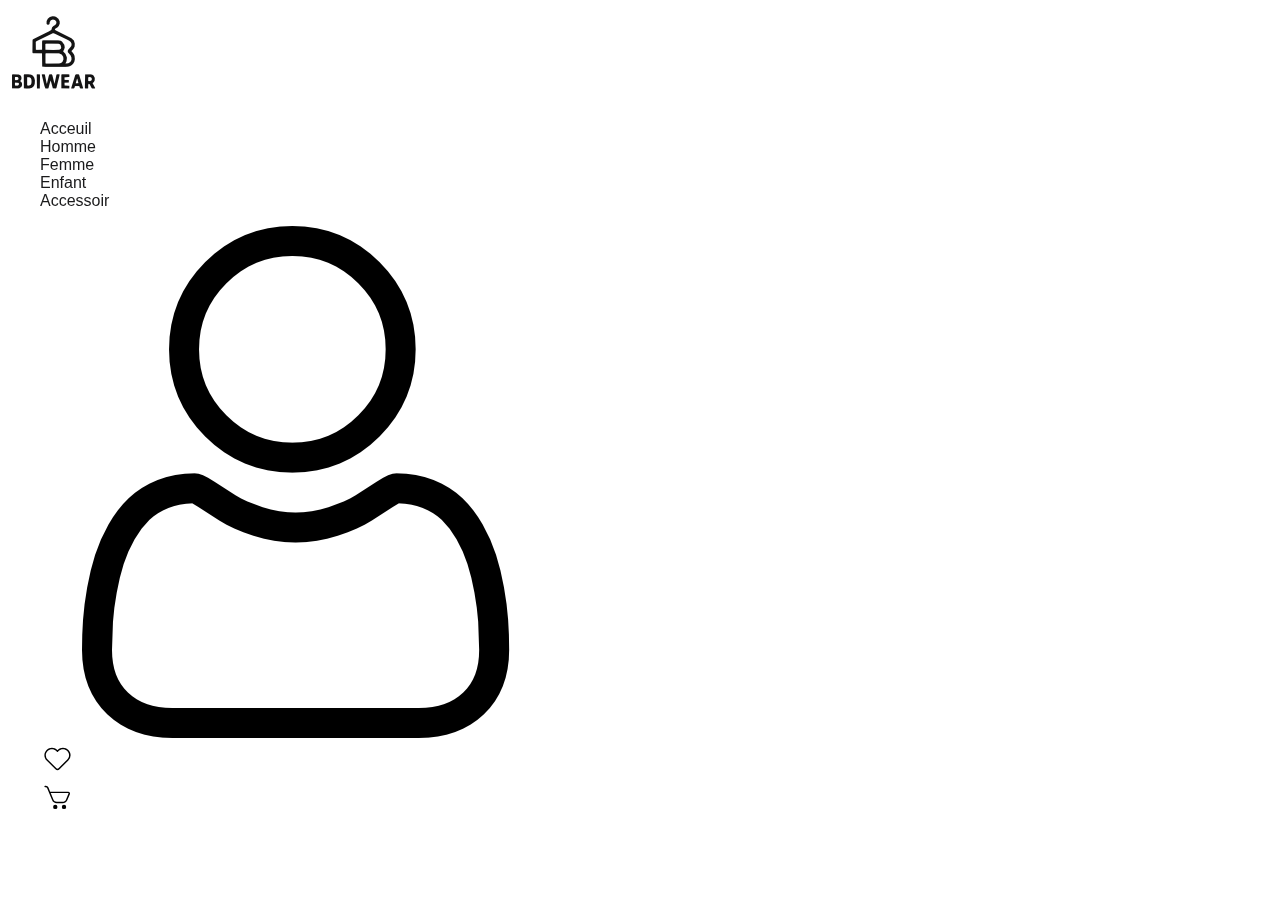
<file: index.html>
<!DOCTYPE html>
<html lang="fr">
<head>
    <meta charset="UTF-8">
    <meta name="viewport" content="width=device-width, initial-scale=1.0">
    <title>bdiwear | Accueil</title>
    <link rel="stylesheet" href="css/style.css">
    <link rel="icon" type="image/x-icon" href="image/logo_bdiwear_carré.png">
</head>
<body>
    <header>
        <div>
            <img src="image/logo_bdiwear.png" alt="">
        </div>
        <nav>
            <ul>
                <li><a href="#">Acceuil</a></li>
                <li><a href="#">Homme</a></li>
                <li><a href="#">Femme</a></li>
                <li><a href="#"> Enfant</a></li>
                <li><a href="#"> Accessoir</a></li>
            </ul>
        </nav>
        <div>
            <ul>
                <li><a href="#"><img src="image/user.png" alt=""></a></li>
                <li><a href="#"><img src="image/heart.png" alt=""></a></li>
                <li><a href="#"><img src="image/cart.png" alt=""></a></li>
            </ul>
        </div>
    </header>

    <main></main>
    <footer></footer>
</body>
</html>
</file>
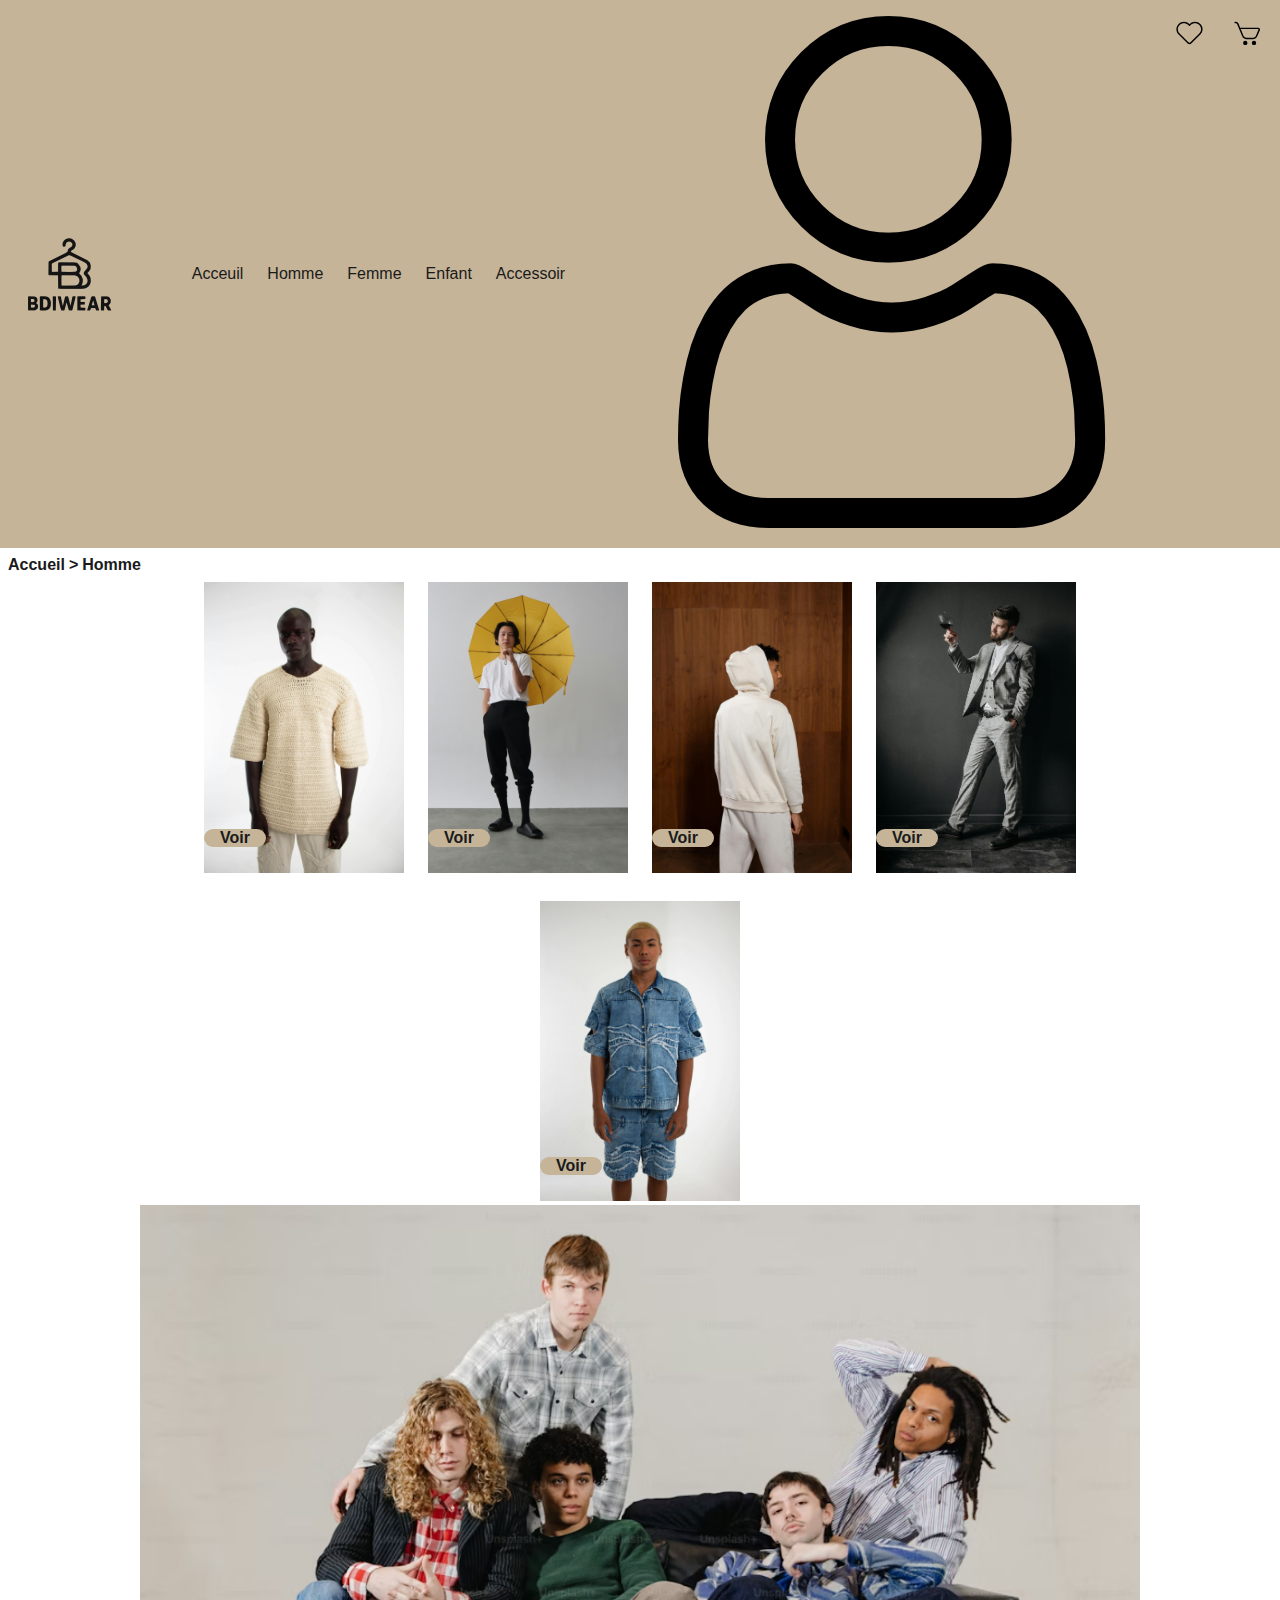
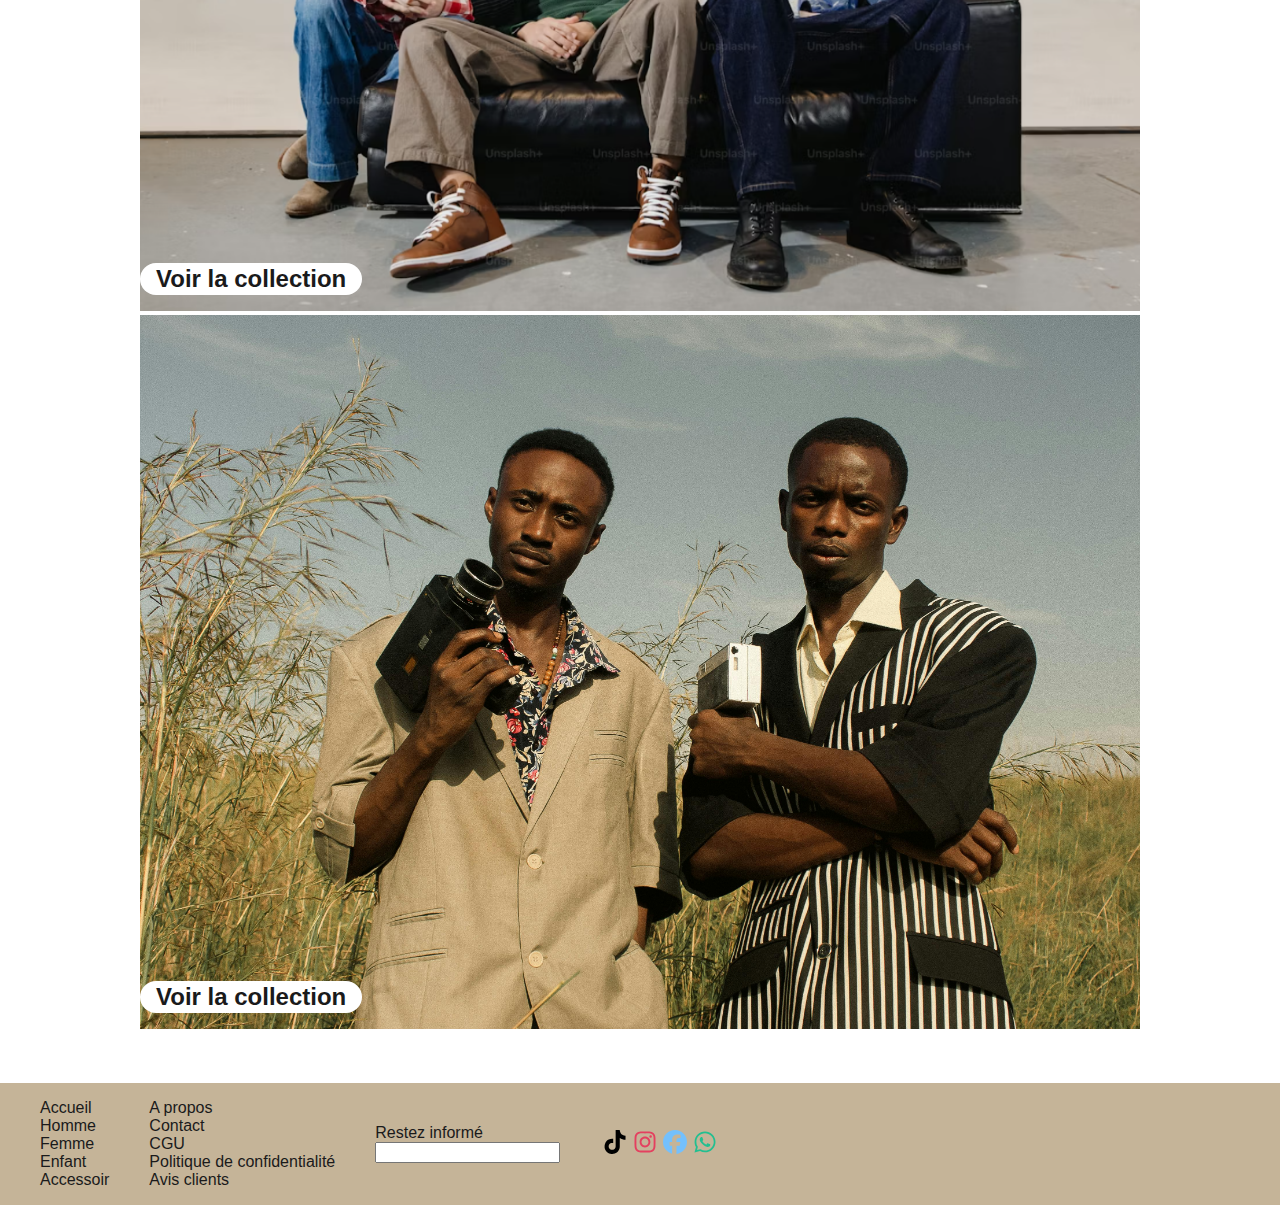
<file: homme.html>
<!DOCTYPE html>
<html lang="fr">
<head>
    <meta charset="UTF-8">
    <meta name="viewport" content="width=device-width, initial-scale=1.0">
    <link rel="stylesheet" href="css/style.css">
    <script src="js/script.js" defer></script>
    <title>bdiwear | Homme</title>
    <link rel="icon" type="image/x-icon" href="image/logo_bdiwear_carré.png">
</head>
<body>
    <header>
        <div id="header_main">
            <div>
                <a href="index.html"><img src="image/logo_bdiwear.png" alt="logo"></a>
            </div>
            <nav class="for_big_screen">
                <ul>
                    <li><a href="index.html">Acceuil</a></li>
                    <li><a href="homme.html">Homme</a></li>
                    <li><a href="femme.html">Femme</a></li>
                    <li><a href="enfant.html"> Enfant</a></li>
                    <li><a href="accessoir.html"> Accessoir</a></li>
                </ul>
            </nav>
            <div id="menu_icon">
                <div class="bar1"></div>
                <div class="bar2"></div>
                <div class="bar3"></div>
            </div>
            <div class="for_big_screen">
                <ul>
                    <li><a href="#"><img src="image/user.png" alt=""></a></li>
                    <li><a href="#"><img src="image/heart.png" alt=""></a></li>
                    <li><a href="#"><img src="image/cart.png" alt=""></a></li>
                </ul>
            </div>
        </div>
        <div id="breadcrumb">
            <ul>
                <li><a href="index.html">Accueil</a></li>
                <li>Homme</li>
            </ul>
        </div>
        <div class="for_burger_menu">
            <nav>
                <ul>
                    <li><a href="index.html">Acceuil</a></li>
                    <li><a href="homme.html">Homme</a></li>
                    <li><a href="femme.html">Femme</a></li>
                    <li><a href="enfant.html"> Enfant</a></li>
                    <li><a href="accessoir.html"> Accessoir</a></li>
                </ul>
            </nav>
            <div>
                <ul>
                    <li><a href="#"><img src="image/user.png" alt=""></a></li>
                    <li><a href="#"><img src="image/heart.png" alt=""></a></li>
                    <li><a href="#"><img src="image/cart.png" alt=""></a></li>
                </ul>
            </div>
        </div>
    </header>
    <main>
        <h1>Homme</h1>
        <div class="for_big_screen filter_line">
            <ul>
                <li><a href="#">Filtre 1</a></li>
                <li><a href="#">Filtre 2</a></li>
                <li><a href="#">Filtre 3</a></li>
                <li><a href="#">Filtre 4</a></li>
                <li><a href="#">Filtre 5</a></li>
                <li><a href="#">Filtre 6</a></li>
                <li><a href="#">Filtre 7</a></li>
                <li><a href="#">Filtre 8</a></li>
            </ul>
        </div>
        <div class="gallerie">
            <article>
                <img src="image/homme001.jpg" alt="" class="image_produit">
                <a href="#">Voir</a>
            </article>
            <article>
                <img src="image/homme002.jpg" alt="" class="image_produit">
                <a href="#">Voir</a>
            </article>
            <article>
                <img src="image/homme003.jpg" alt="" class="image_produit">
                <a href="#">Voir</a>
            </article>
            <article>
                <img src="image/homme004.jpg" alt="" class="image_produit">
                <a href="#">Voir</a>
            </article>
            <article>
                <img src="image/homme005.jpg" alt="" class="image_produit">
                <a href="#">Voir</a>
            </article>
            <article>
                <img src="image/homme006.jpg" alt="" class="image_produit">
                <a href="#">Voir</a>
            </article>
            <article>
                <img src="image/homme007.jpg" alt="" class="image_produit">
                <a href="#">Voir</a>
            </article>
            <article>
                <img src="image/homme008.jpg" alt="" class="image_produit">
                <a href="#">Voir</a>
            </article>
            <article>
                <img src="image/homme009.jpg" alt="" class="image_produit">
                <a href="#">Voir</a>
            </article>
            
        </div>
        <div class="collection">
            <img src="image/men.png" alt="" class="image_collection">
            <h2>Voir la collection</h2>
        </div>
        <div class="collection">
            <img src="image/men1.jpg" alt="" class="image_collection">
            <h2>Voir la collection</h2>
        </div>
    </main>
    <footer>
        <ul>
            <li><a href="#">Accueil</a></li>
            <li><a href="#">Homme</a></li>
            <li><a href="#">Femme</a></li>
            <li><a href="#">Enfant</a></li>
            <li><a href="#">Accessoir</a></li>
        </ul>
        <ul>
            <li><a href="#">A propos</a></li>
            <li><a href="#">Contact</a></li>
            <li><a href="#">CGU</a></li>
            <li><a href="#">Politique de confidentialité</a></li>
            <li><a href="#">Avis clients</a></li>
        </ul>
        <ul>
            <li>
                <label for="newsletter">Restez informé</label>
                <li><input type="text" id="newsletter"></li>
            </li>
        </ul>
        <ul>
            <li><a rel="noopener" target="_blank" href="https://www.tiktok.com/"><img src="image/tiktok.svg" alt=""></a></li>
            <li><a rel="noopener" target="_blank" href="https://www.instagram.com/"><img src="image/instagram.svg" alt=""></a></li>
            <li><a rel="noopener" target="_blank" href="https://www.facebook.com/"><img src="image/facebook.svg" alt=""></a></li>
            <li><a rel="noopener" target="_blank" href="https://www.whatsapp.com/"><img src="image/whatsapp.svg" alt=""></a></li>
        </ul>
    </footer>
</body>
</html>
</file>
<file: css/style.css>
:root {
   --couleur_principale: #fff;
   --couleur_secondaire: #C5B498;
   --couleur_secondaire_darker: #807562;
   --couleur-text: #1A1A1B;
   --couleur-neutre: #d9d9d9;
}

body {
    margin: 0;
    color: var(--couleur-text);
    font-family: 'Inyter', sans-serif;
    background-color: var(--couleur_principale);
    font-size: 1rem;
}

.for_big_screen {
   display: none;
}

.for_burger_menu {
   display: none;
   width: 100%;
   background-color: var(--couleur-neutre);
   flex-direction: column;
}

.for_burger_menu nav ul {
   padding: 0;
   display: flex;
   flex-direction: column;
   justify-content: center;
   align-items: center;

}


.for_burger_menu div ul {
   padding: 0;
   display: flex;
   flex-direction: row;
   justify-content: center;
}

header {
   position: fixed;
   top: 0;
   width: 100%;
   z-index: 1;
   height: 100px;
}

#header_main {
   display: flex;
   flex-direction: row;
   justify-content: space-around;
   align-items: center;
   background-color: var(--couleur_secondaire);
 }

#menu_icon div{
   width: 35px;
   height: 5px;
   background-color: var(--couleur-text);
   margin: 5px 0;
}
 
/* Rotate first bar */
.change .bar1 {
  transform: translate(0, 11px) rotate(-45deg);
}

/* Fade out the second bar */
.change .bar2 {opacity: 0;}

/* Rotate last bar */
.change .bar3 {
  transform: translate(0, -11px) rotate(45deg);
}


#breadcrumb ul{
   margin-top: 0;
   display: flex;
   flex-direction: row;
   flex-wrap: wrap;
   font-weight: bold;
   padding: 0.5rem;
   background-color: var(--couleur_principale);
}

#breadcrumb li:not(:last-child)::after {
   display: inline-block;
   margin: 0 0.25rem;
   content: ">";
 }

 #breadcrumb li:not(:last-child):hover {
   text-decoration: underline;
 }

 @media (min-width: 768px) {
   #menu_icon {
      display: none;
   }

   .for_big_screen {
      display: block;
   }

   #header_main ul{
      display: flex;
      flex-direction: row;
      gap: 24px;
   }

   .filter_line ul  {
      background-color: var(--couleur-neutre);
      display: flex;
      flex-direction: row;
      justify-content: space-around;
      align-items: center;
      flex-wrap: wrap;
   }
}

h1 {
   margin-top: 150px;
   margin-bottom: 24px;
}

 main {
    max-width: 1000px;
    margin: auto;
 }

.image_produit {
   position: relative;
   width: 200px;
   height: 300px;
}

.gallerie {
   margin: auto;
   display: flex;
   flex-direction: row;
   flex-wrap: wrap;
   justify-content: center;
   gap: 24px;
}

.gallerie article{
   position: relative;
}

.gallerie article a {
   position: absolute;
   display: block;
   bottom: 30px;
   background-color: var(--couleur_secondaire);
   border-radius: 50px;
   font-weight: bold;
   padding: 0 1rem;
}

.gallerie article a:hover {
   background-color: var(--couleur_secondaire_darker);
}

.collection {
   position: relative;
   padding: 0;
}

.collection h2 {
   position: absolute;
   bottom: 0;
   background-color: var(--couleur_principale);
   padding: 2px 1rem;
   border-radius: 30px;

}

.image_collection {
   width: 100%;
}

ul {
    list-style: none;
}

 a {
    text-decoration: none;
    color: var(--couleur-text);
 }

 footer {
    height: auto;
    display: flex;
    flex-wrap: wrap;
    justify-content: flex-start;
    align-items: center;
    background-color: var(--couleur_secondaire);
    margin-top: 50px;
 }
 
 footer ul {
    list-style-type: none;
 }
 
 footer ul:last-child {
    display: flex;
 }
 
 footer img {
   width: 30px;
   height: 30px;
 }
</file>
